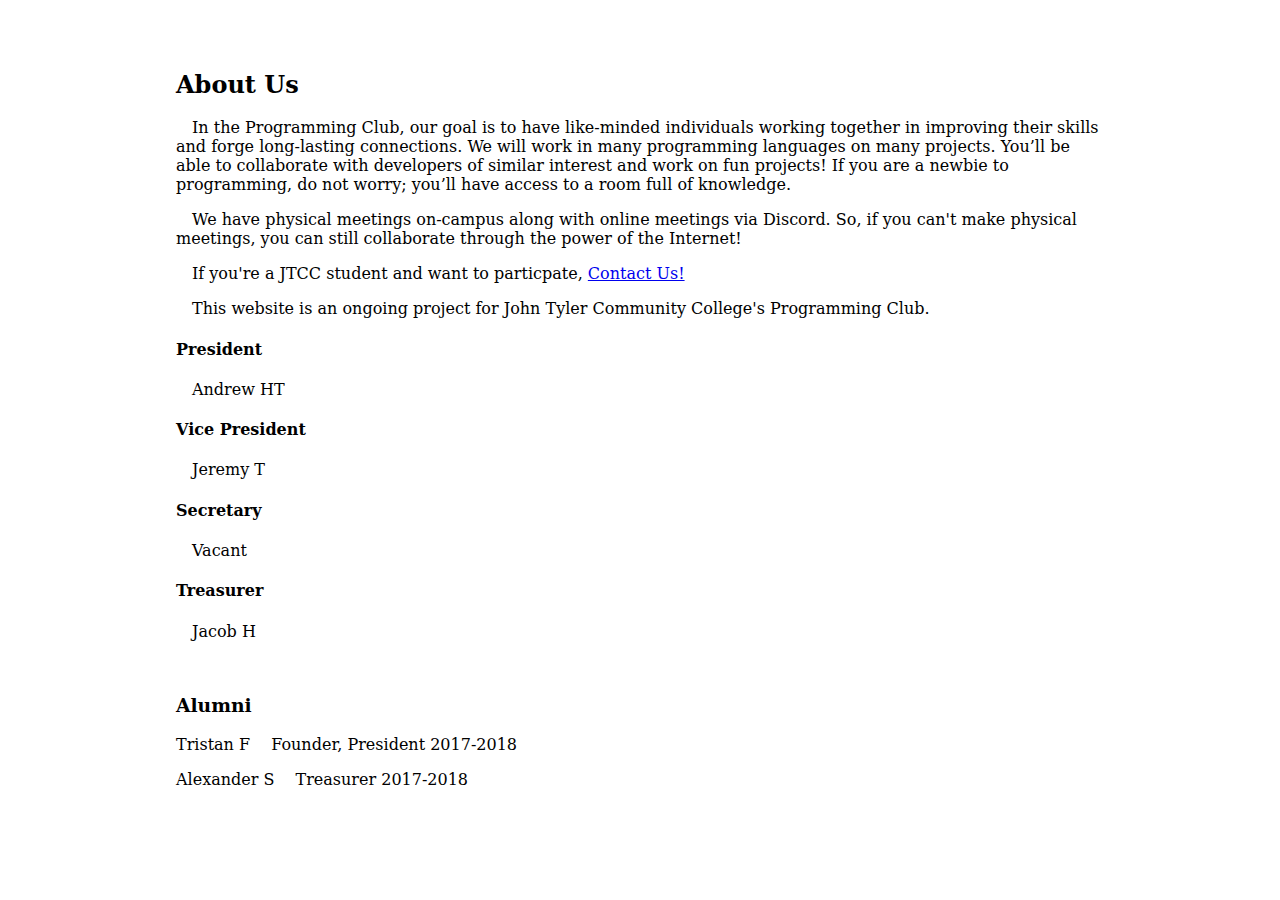
<file: index.html>
<html>
<head>
	<meta charset="utf-8">
	<title>JTCCProgrammingClub Website</title>
	<link href="styles.css" media="all" rel="stylesheet" type="text/css">
</head>

<body>

	<div class="container">
		
		<h2>About Us</h2>
		<p>&emsp;In the Programming Club, our goal is to have like-minded individuals working together in improving their skills and forge long-lasting connections. We will work in many programming languages on many projects. You’ll be able to collaborate with developers of similar interest and work on fun projects! If you are a newbie to programming, do not worry; you’ll have access to a room full of knowledge.</p>
		<p>&emsp;We have physical meetings on-campus along with online meetings via Discord. So, if you can't make physical meetings, you can still collaborate through the power of the Internet!</p>
		<p>&emsp;If you're a JTCC student and want to particpate, <a href="contact.html" style="">Contact Us!</a></p>
		<p>&emsp;This website is an ongoing project for John Tyler Community College's Programming Club.</p>
		<h4>President</h4>
		<p>&emsp;Andrew HT</p>
		<h4>Vice President</h4>
		<p>&emsp;Jeremy T</p>
		<h4>Secretary</h4>
		<p>&emsp;Vacant</p>
		<h4>Treasurer</h4>
		<p>&emsp;Jacob H </p>

		<br />
		
		<h3>Alumni</h3>
		<p>Tristan F &emsp;Founder, President 2017-2018</p>
		<p></p>
		<p>Alexander S &emsp;Treasurer 2017-2018</p>
		<p></p>

		
<!--		<h6><a href="surprise.html">Click here for a surprise!</a></h6>-->
	</div>
</body>
</html>
</file>
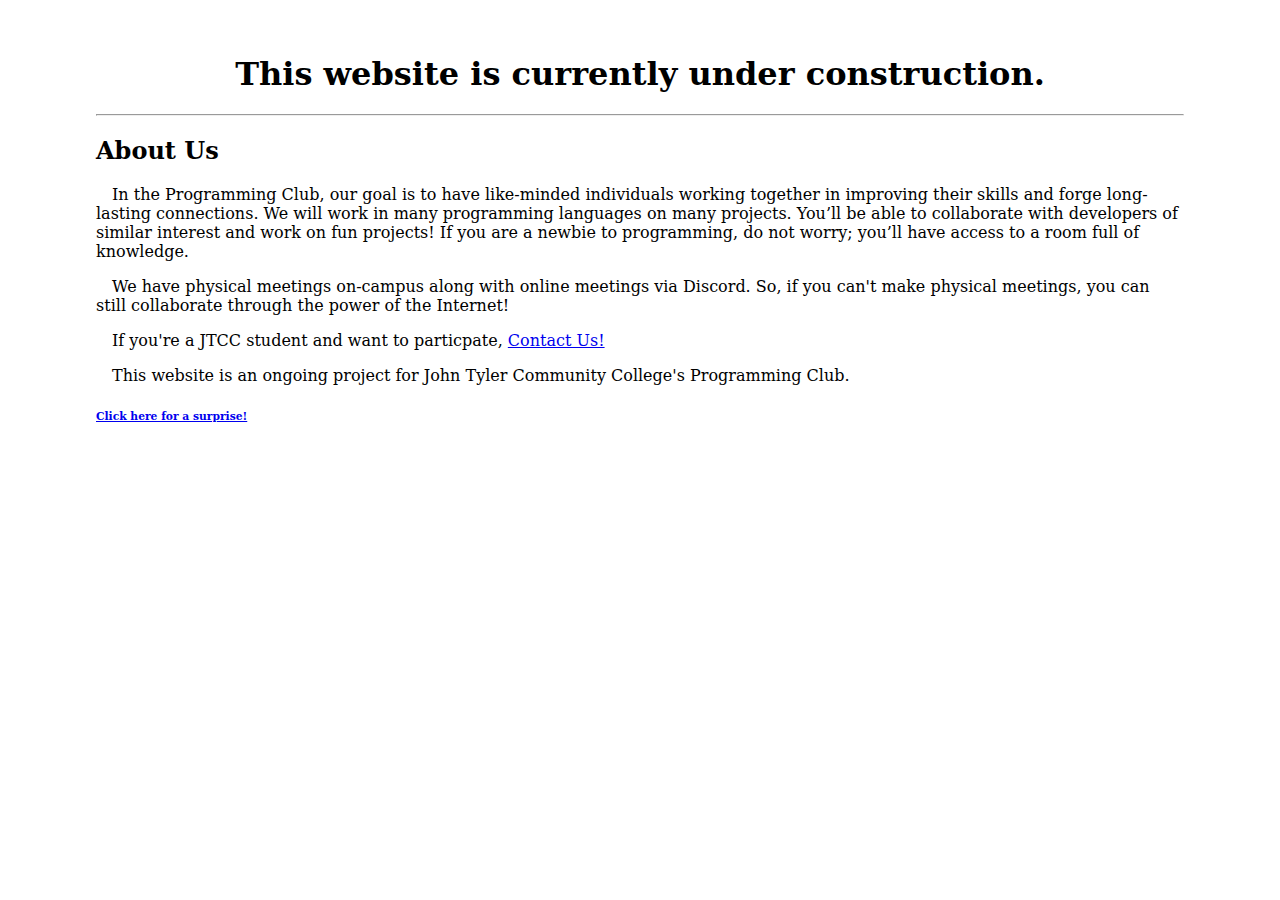
<file: jtccwebsite/index.html>
<!doctype html>
<html>
<head>
	<meta charset="utf-8">
	<title>JTCCProgrammingClub Website</title>
	<link href="styles.css" rel="stylesheet" type="text/css">
</head>

<body>
	<?php
	include_once 'header.php';
	?>
	<div class="main_container">
		<h1 style="text-align: center;">This website is currently under construction.</h1>
		<hr>
		<h2>About Us</h2>
		<p>&emsp;In the Programming Club, our goal is to have like-minded individuals working together in improving their skills and forge long-lasting connections. We will work in many programming languages on many projects. You’ll be able to collaborate with developers of similar interest and work on fun projects! If you are a newbie to programming, do not worry; you’ll have access to a room full of knowledge. 
		</p>
		<p>&emsp;We have physical meetings on-campus along with online meetings via Discord. So, if you can't make physical meetings, you can still collaborate through the power of the Internet!</p>
		<p>&emsp;If you're a JTCC student and want to particpate, <a href="contact.html" style="">Contact Us!</a></p>
		<p>&emsp;This website is an ongoing project for John Tyler Community College's Programming Club.</p>
		<h6><a href="surprise.html">Click here for a surprise!</a></h6>
	</div>
</body>
</html>
</file>
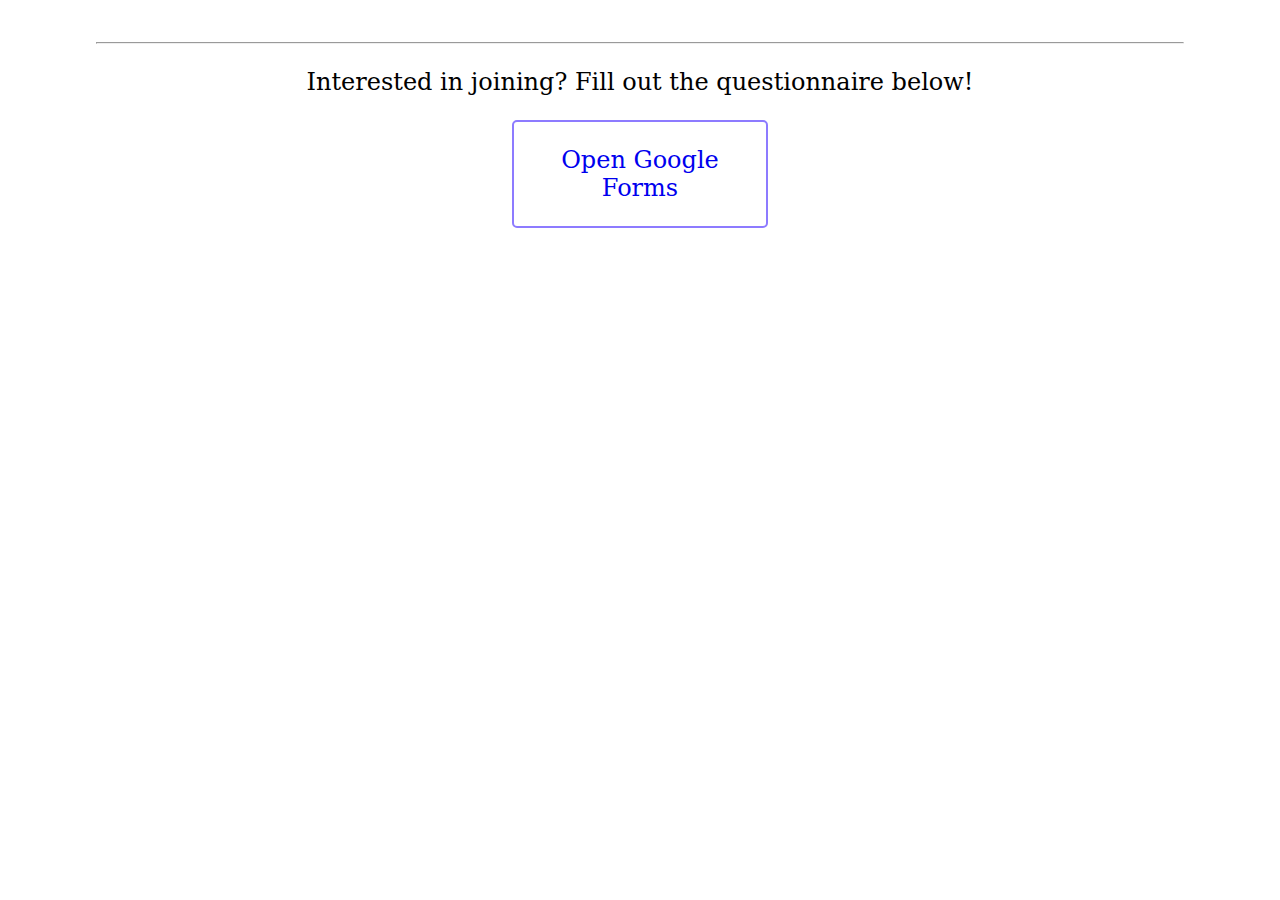
<file: contact.html>
<!doctype html>
<html>
<head>
	<meta charset="utf-8">
	<title>Contact JTCC Programming Club</title>
	<link href="styles.css" rel="stylesheet" type="text/css">
</head>

<body>
	<?php
	include_once 'header.html';
	?>
	<hr>
	<p style="text-align: center; font-size:1.5em;">Interested in joining? Fill out the questionnaire below!</p>
	<a class="gform" href="https://docs.google.com/forms/d/e/1FAIpQLSfRjZoeFt9fP2sNgnU7rlYBTX1kX_cPE8sjoKj9zc_GEobPBA/viewform?usp=sf_link" target="_blank"
	   style="
	border: 2px solid #8D7BFF;
	padding: 1em;
	background-color: white;
	border-radius: 5px;
	display: block;
	text-align: center;
	text-decoration: none;
	font-size: 24px;
	left: 40%;
	right: 40%;
	position: absolute;
	margin:0;

">Open Google Forms</a>
	
</body>
</html>
</file>
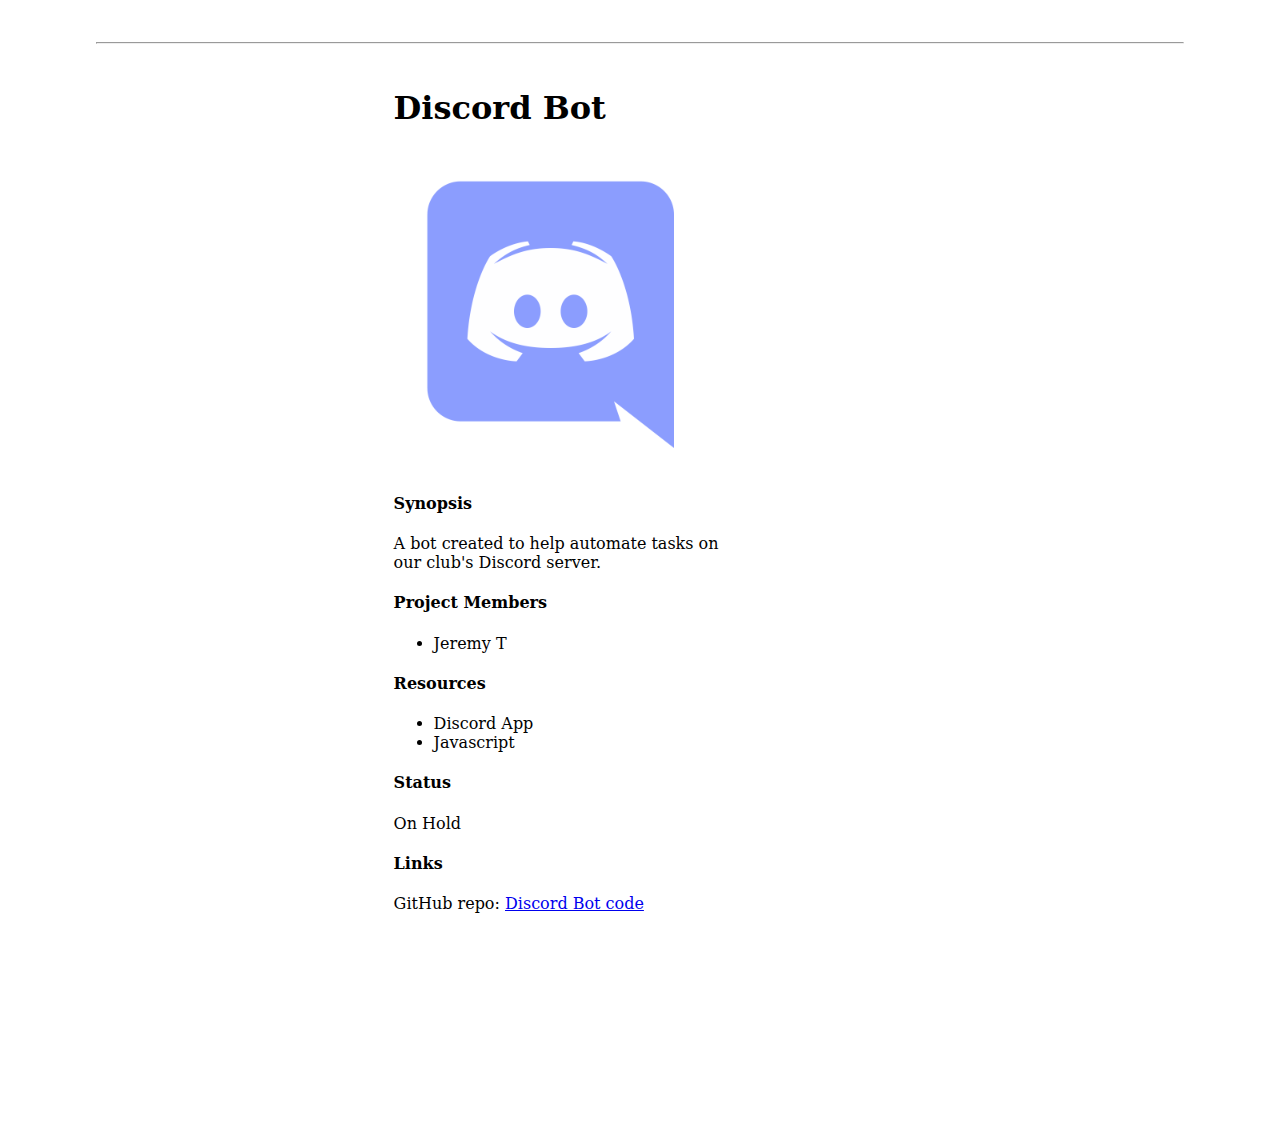
<file: proj-discordbot.html>
<!doctype html>
<html>
<head>
<meta charset="utf-8">
<title>JTCCPC Discord Bot Project</title>
<link href="styles.css" rel="stylesheet" type="text/css">
</head>

<body>
	<?php
	include_once 'header.html';
	?>
	<hr>
	<div class="proj-container">
		<h1>Discord Bot</h1>
		<img src="images/discord-logo.png" style="width:20em;"/>
		<h2></h2>
		<h4>Synopsis</h4>
		<p>A bot created to help automate tasks on our club's Discord server.</p>
		<h4>Project Members</h4>
		<ul>
			<li>Jeremy T</li>
		</ul>
		<h4>Resources</h4>
		<ul>
			<li>Discord App</li>
			<li>Javascript</li>
		</ul>
		<h4>Status</h4>
		<p>On Hold</p>
		<h4>Links</h4>
		<p>GitHub repo: <a href="https://github.com/JTCCProgrammingClub/Discord-Bot">Discord Bot code</a></p>
	</div>
</body>
</html>
</file>
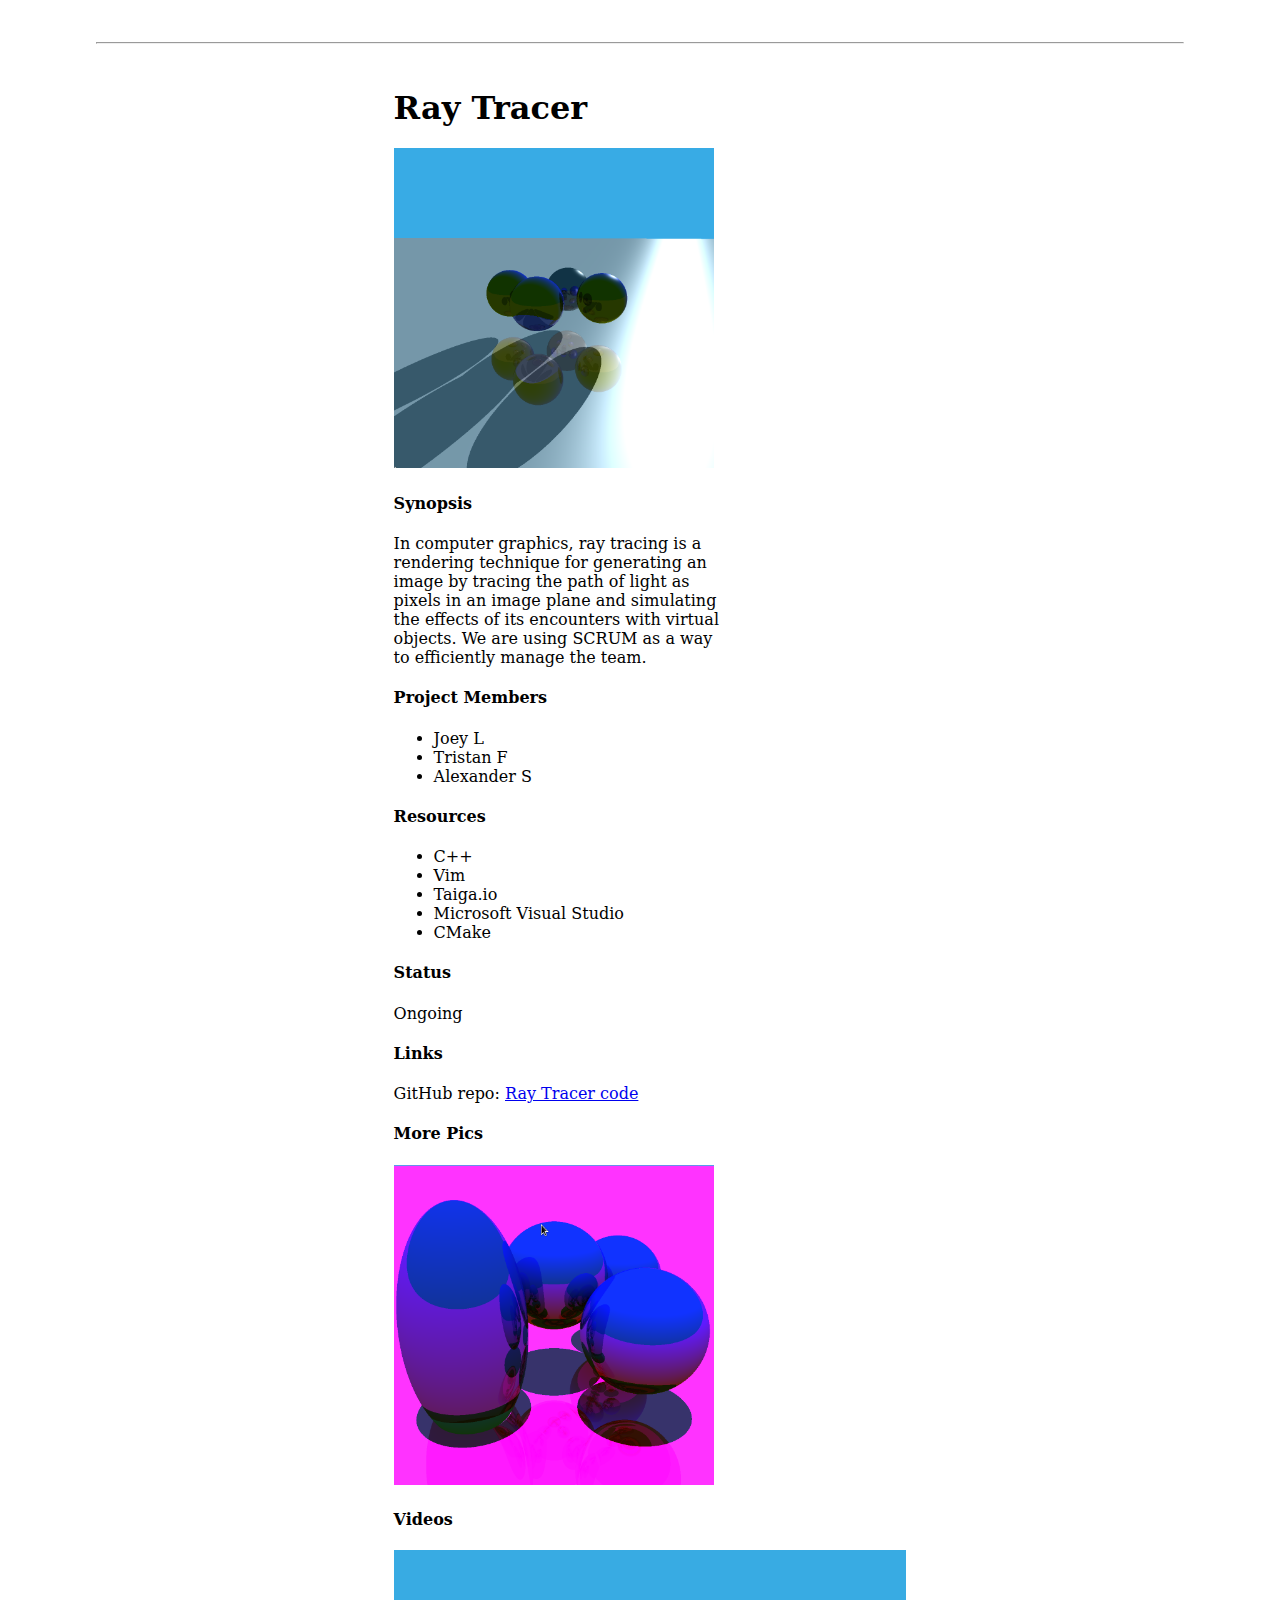
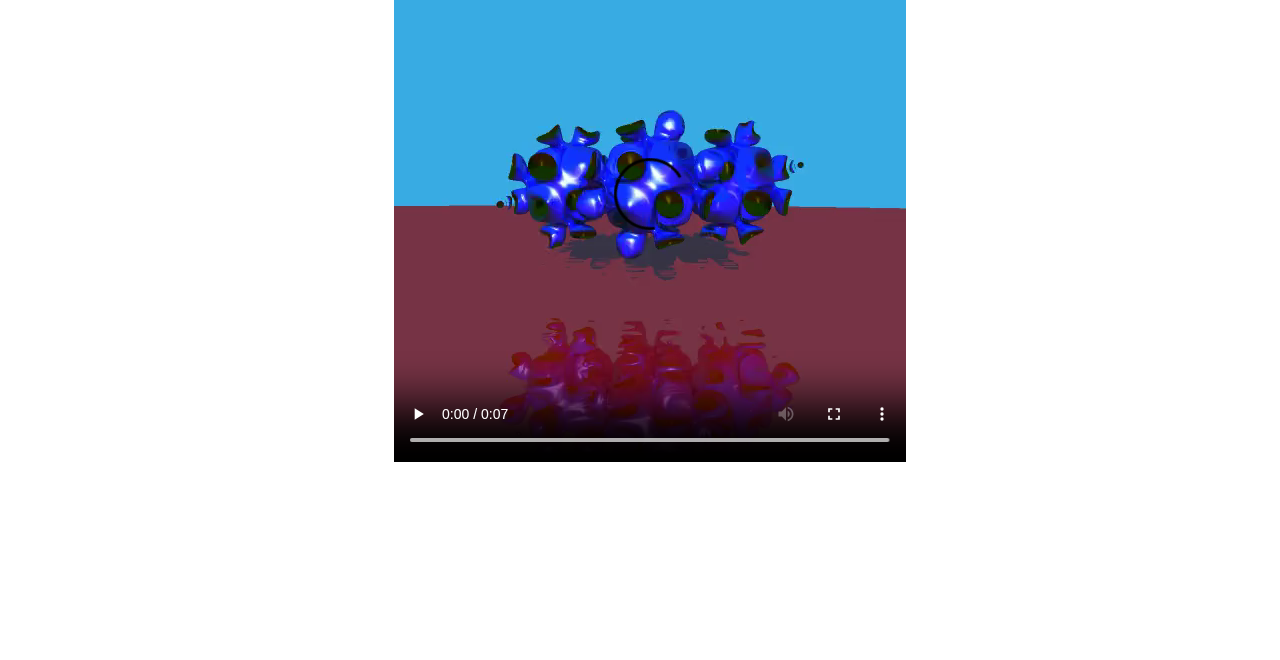
<file: proj-raytracer.html>
<!doctype html>
<html>
<head>
<meta charset="utf-8">
<title>JTCCPC Project Ray Tracer</title>
<link href="styles.css" rel="stylesheet" type="text/css">
</head>

<body>
	<?php
	include_once 'header.html';
	?>
	<hr>
	<div class="proj-container">
		<h1>Ray Tracer</h1>
		<img src="images/raytracer1.png" style="width:20em;"/>
		<h2></h2>
		<h4>Synopsis</h4>
		<p>In computer graphics, ray tracing is a rendering technique for generating an image by tracing the path of light as pixels in an image plane and simulating the effects of its encounters with virtual objects. We are using SCRUM as a way to efficiently manage the team.</p>
		<h4>Project Members</h4>
		<ul>
			<li>Joey L</li>
			<li>Tristan F</li>
			<li>Alexander S</li>
		</ul>
		<h4>Resources</h4>
		<ul>
			<li>C++</li>
			<li>Vim</li>
			<li>Taiga.io</li>
			<li>Microsoft Visual Studio</li>
			<li>CMake</li>
		</ul>
		<h4>Status</h4>
		<p>Ongoing</p>
		<h4>Links</h4>
		<p>GitHub repo: <a href="https://github.com/JTCCProgrammingClub/RayTracer">Ray Tracer code</a></p>
		<h4>More Pics</h4>
		<img src="images/raytracer2.png" style="width:20em;"/>
		<h4>Videos</h4>
		<video controls>
		<source src="videos/raytracer-3d-sine.mp4" type="video/mp4"/>
		Your browser does not support the HTML5 video tag. Please try Chrome, Firefox, or Opera.
		</video>
	</div>
</body>
</html>
</file>
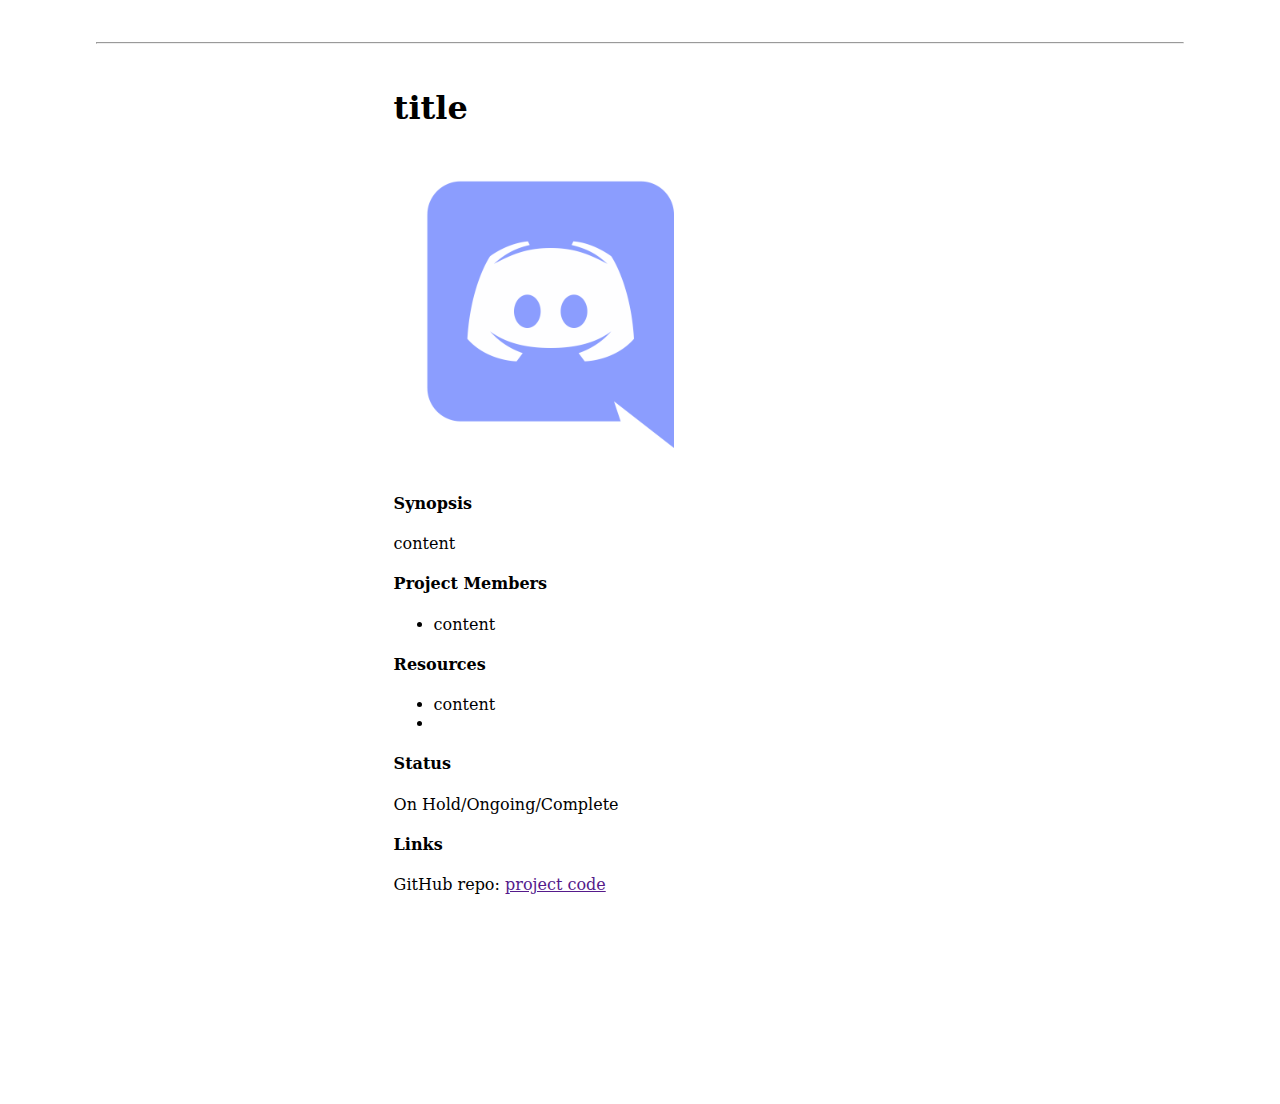
<file: proj-template.html>
<!doctype html>
<html>
<head>
<meta charset="utf-8">
<title>title</title>
<link href="styles.css" rel="stylesheet" type="text/css">
</head>

<body>
	<?php
	include_once 'header.html';
	?>
	<hr>
	<div class="proj-container">
		<h1>title</h1>
		<img src="images/discord-logo.png" style="width:20em;"/>
		<h2></h2>
		<h4>Synopsis</h4>
		<p>content</p>
		<h4>Project Members</h4>
		<ul>
			<li>content</li>
		</ul>
		<h4>Resources</h4>
		<ul>
			<li>content</li>
			<li></li>
		</ul>
		<h4>Status</h4>
		<p>On Hold/Ongoing/Complete</p>
		<h4>Links</h4>
		<p>GitHub repo: <a href="">project code</a></p>
	</div>
</body>
</html>
</file>
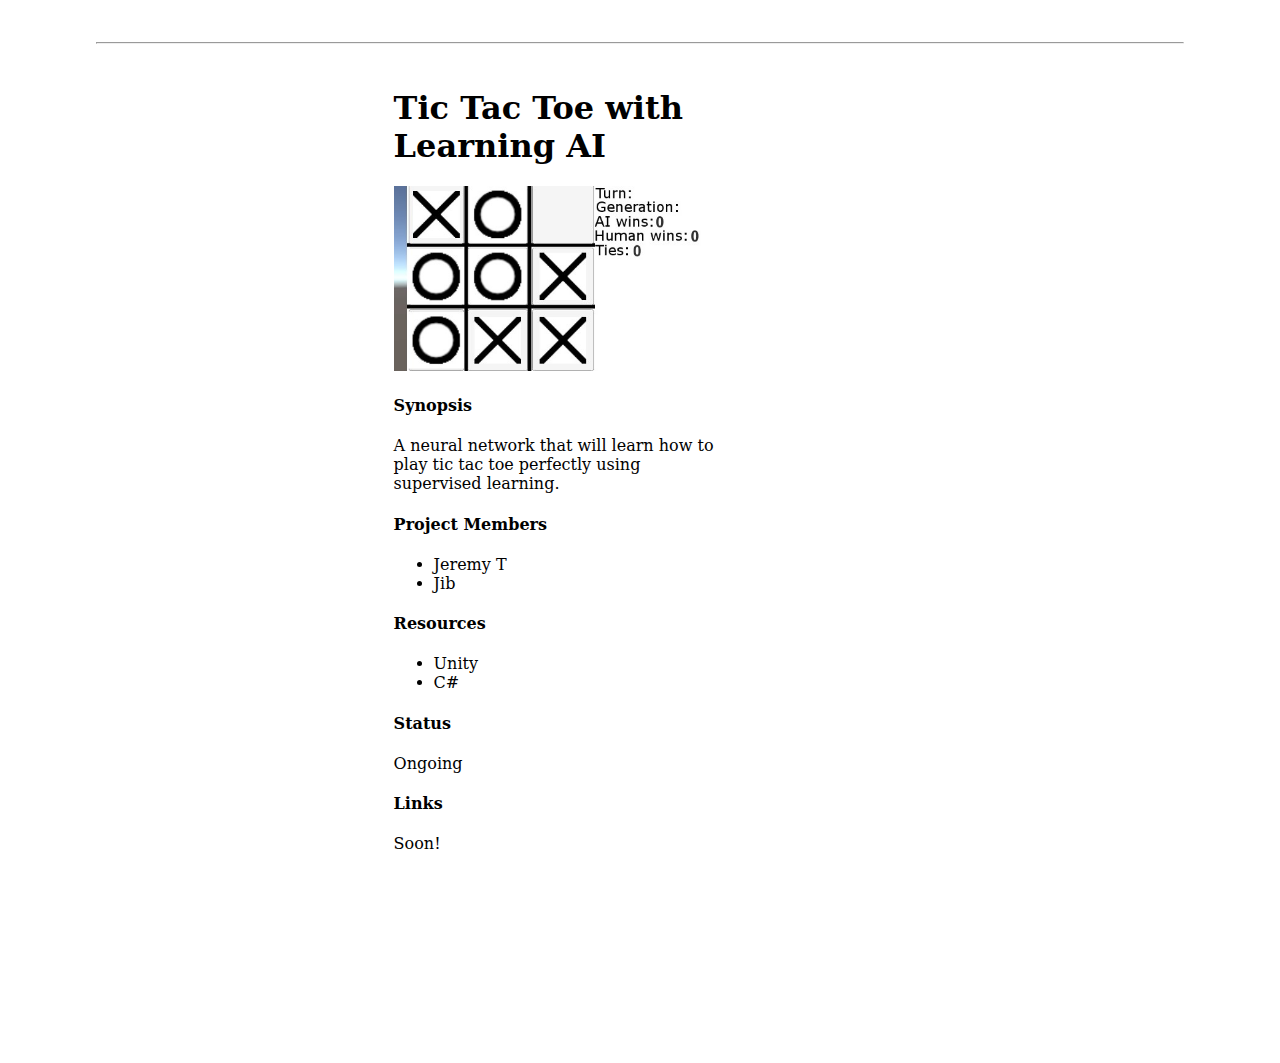
<file: proj-tictactoe.html>
<!doctype html>
<html>
<head>
<meta charset="utf-8">
<title>JTCCPC Project Tic Tac Toe AI</title>
<link href="styles.css" rel="stylesheet" type="text/css">
</head>

<body>
	<?php
	include_once 'header.html';
	?>
	<hr>
	<div class="proj-container">
		<h1>Tic Tac Toe with Learning AI</h1>
		<img src="images/testbuild-tictactoe.jpg" style="width:20em;"/>
		<h2></h2>
		<h4>Synopsis</h4>
		<p>A neural network that will learn how to play tic tac toe perfectly using supervised learning.</p>
		<h4>Project Members</h4>
		<ul>
			<li>Jeremy T</li>
			<li>Jib</li>
		</ul>
		<h4>Resources</h4>
		<ul>
			<li>Unity</li>
			<li>C#</li>
		</ul>
		<h4>Status</h4>
		<p>Ongoing</p>
		<h4>Links</h4>
		<p>Soon! <a href=""></a></p>
	</div>
</body>
</html>
</file>
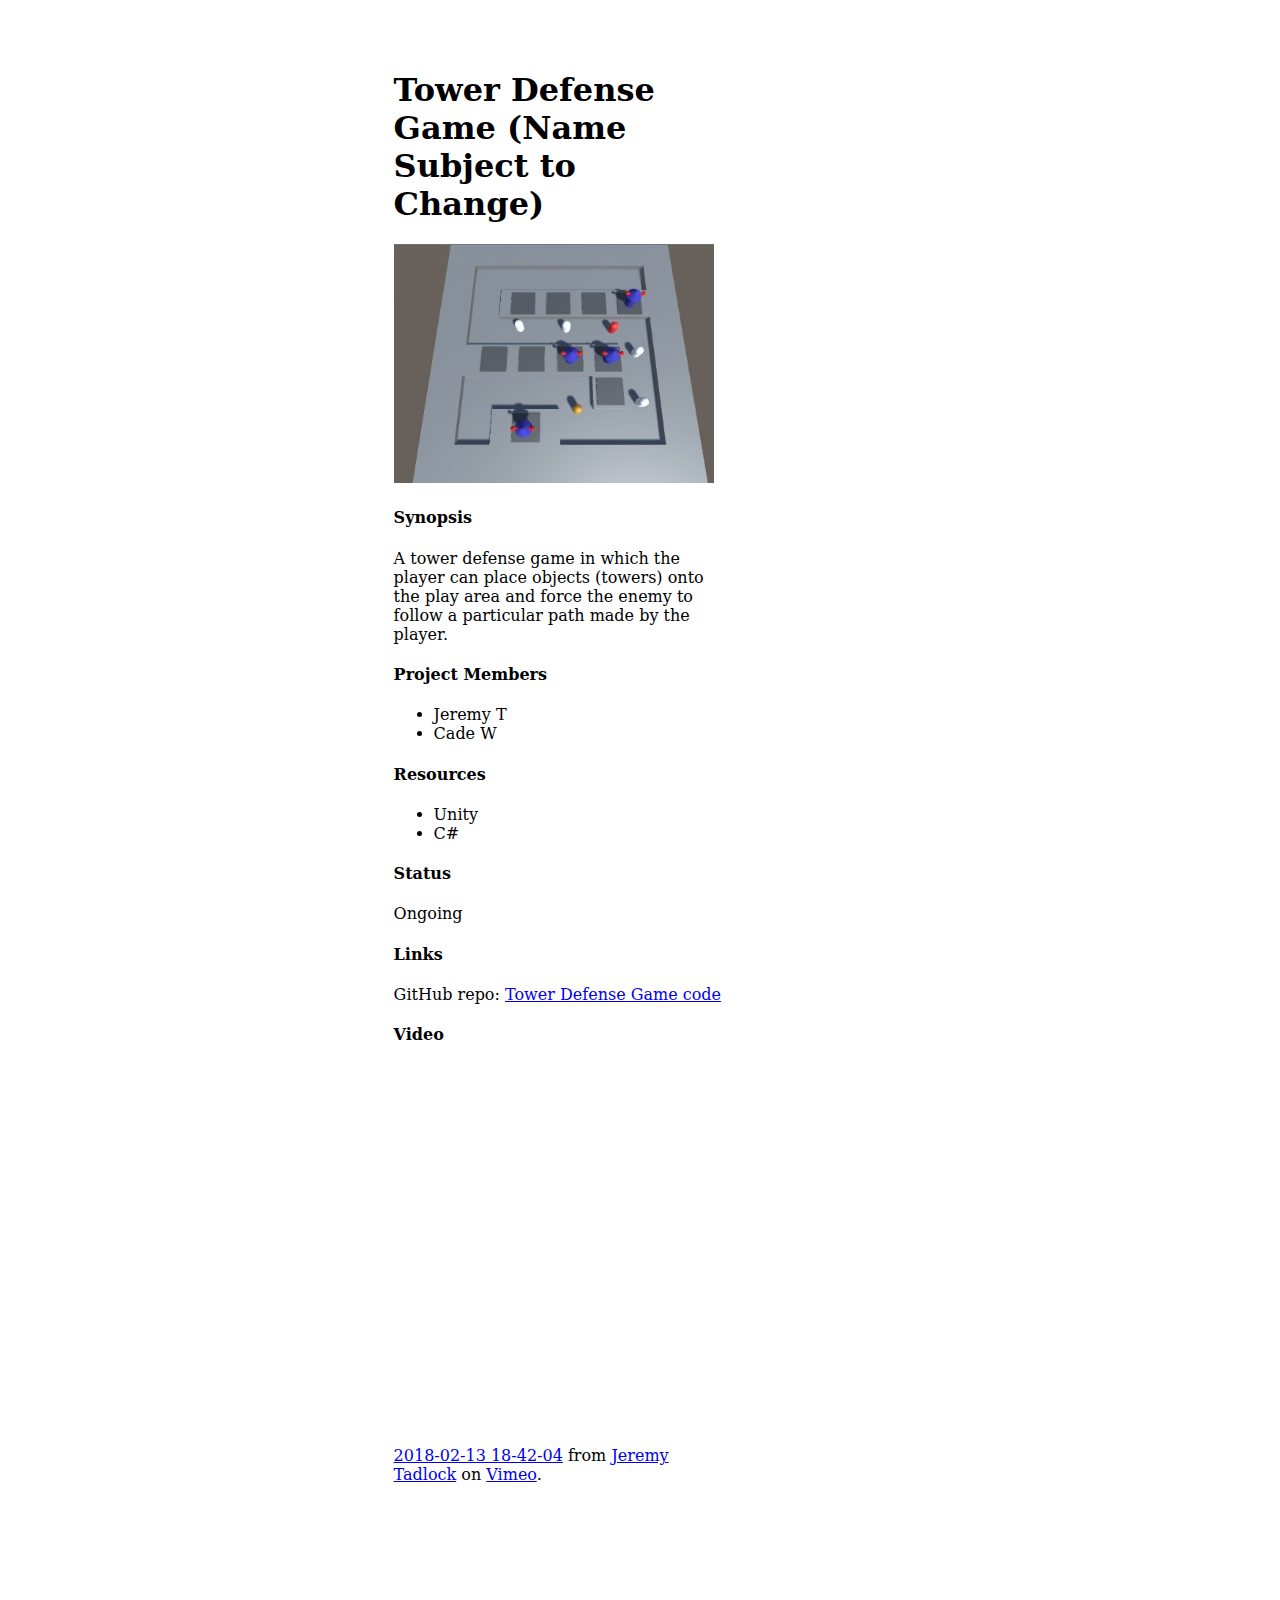
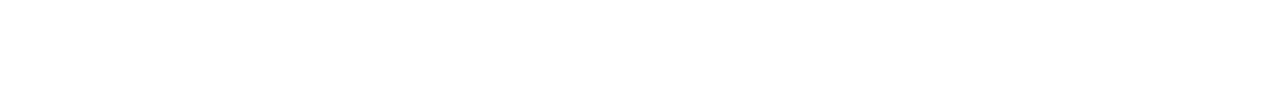
<file: proj-towerdef.html>
<!doctype html>
<html>
<head>
<meta charset="utf-8">
<title>JTCCPC Project Tower Defense Game</title>
<link href="styles.css" rel="stylesheet" type="text/css">
</head>

<body>

	<div class="proj-container">
		<h1>Tower Defense Game (Name Subject to Change)</h1>
		<img src="images/testbuild-td.jpg" style="width:20em;"/>
		<h2></h2>
		<h4>Synopsis</h4>
		<p>A tower defense game in which the player can place objects (towers) onto the play area and force the enemy to follow a particular path made by the player.</p>
		<h4>Project Members</h4>
		<ul>
			<li>Jeremy T</li>
			<li>Cade W</li>
		</ul>
		<h4>Resources</h4>
		<ul>
			<li>Unity</li>
			<li>C#</li>
		</ul>
		<h4>Status</h4>
		<p>Ongoing</p>
		<h4>Links</h4>
		<p>GitHub repo: <a href="https://github.com/JTCCProgrammingClub/TowerDefenseUnityGame">Tower Defense Game code</a></p>
		<h4>Video</h4>
		<iframe src="https://player.vimeo.com/video/255649088" width="640" height="361" frameborder="0" webkitallowfullscreen mozallowfullscreen allowfullscreen></iframe>
<p><a href="https://vimeo.com/255649088">2018-02-13 18-42-04</a> from <a href="https://vimeo.com/user80911004">Jeremy Tadlock</a> on <a href="https://vimeo.com">Vimeo</a>.</p>
	</div>
</body>
</html>
</file>
<file: styles.css>
#header{
	
}

body{
	padding: .1em 4em;
	margin: 2em;
	font-family: Constantia, "Lucida Bright", "DejaVu Serif", Georgia, "serif";
}

div#sp {
	background-color: rgba(255,255,255,0.85);
	width: 100%;
	height: 100%;
	left: 0;
	top: 0;
	position: absolute;
	z-index: 99999;
}

div#sp div#sp-content {
	top: 50%;
	left: 50%;
	transform: translate(-50%,-50%);
    width:50em;
    height:auto;
	text-align: center;
	padding: 1em 5em;
    border: 1px solid #ccc;
    background-color: #f3f3f3;
    position:absolute;
}
.button {
 	display: inline-block;
	border-radius: .5em;
	padding: 1em 2.5em;
	background-color: white;
	cursor: pointer;
}

.button:hover {
	background-color:aqua;
	border-color: #B1B4E9;
	-webkit-transition: all .33s;
    transition: all .33s;
}
#banner_id{
	top: 0;
	padding: 10px;
	margin-top: 0;
}

#banner_txt{
	color: black;
	font-size: 2em;
	text-decoration: none;
}

#nav_div{
	
}

#nav_menu{
	list-style-type: none;
	margin: 0;
	padding: 0;
	overflow: hidden;
	background-color: #660033;
}

.menu_item{
	float: left;
}

li a {
	display: block;
	color: white;
	text-align: center;
	padding: 16px;
	text-decoration: none;
}

li a:hover {
	background-color: #808080;
	-webkit-transition: background-color .40s;
    transition: background-color .40s;
}

*, *:before, *:after {
  box-sizing: border-box !important;
}

div.proj-container {
	width: 75%;
    height: 100%;
	position: relative;
    left: 20%;	
	right: auto;
    margin: auto;
	padding: 1em 25em 10em 5em;
	text-align: left;
	display: inline-block;
}



article.container {
	-moz-column-width: 13em;
	-webkit-column-width: 13em;
	column-width: 13em;
    -moz-column-gap: 1.5em;
	-webkit-column-gap: 1.5em;
	column-gap: 1.5em;
    width: 100%;
	margin-left: auto;
	margin-right: auto;
	padding: 5em 10em;
}

section.gallery {
	display: inline-block;
	margin: 0.25rem;
	padding: 0px;
	width: 100%;
	background: #FFFFFF;
	text-align: center;
	border: 1px solid #d7d7d7;
	border-radius: .5em;
}

section img {
	width: 100%;
	border-radius: .5em .5em 0 0;
	padding: 0;
}

section:hover{
	border: 1px solid #777;
	box-shadow: 0em 0em .5em .2em  gray;
	-webkit-transition: box-shadow .25s;
    transition: box-shadow .25s;
}

div.gallery {
    margin: .33em ;
    border: 1px solid #ccc;
    float: left;
    width: 180px;
	text-decoration: none;
}

div.gallery:hover {
    border: 1px solid #777;
	box-shadow: 0em 0em .5em .2em gray;
	-webkit-transition: box-shadow .25s;
    transition: box-shadow .25s;
}

div.gallery img {
    width: 180px;
    height: auto;
}

section a {
	text-decoration: none;
}

div.desc {
    padding: 15px;
    text-align: center;
	text-decoration: none;
}

div.container {
	width: auto;
    height: 100%;
	position: relative;
    left: auto;	
	right: auto;
    margin: auto;
	padding: 1em 5em;
	text-align: left;
	display: inline-block;
}

a.gform:link, a.gform:visited {
	border: 2px solid #8D7BFF;
	padding: 1em;
	background-color: white;
	border-radius: 5px;
	display: block;
	text-align: center;
	text-decoration: none;
	font-size: 24px;
	left: 0;
	right: 0;
	position: absolute;
	margin:0;
}

a.gform:hover, a.gform:active {
	background-color: aqua;
	-webkit-transition: background-color .40s;
    transition: background-color .40s;
}
</file>
<file: jtccwebsite/styles.css>
#header{
	
}

body{
	padding: .1em 4em;
	margin: 2em;
	font-family: Constantia, "Lucida Bright", "DejaVu Serif", Georgia, "serif";
}

div#sp {
	background-color: rgba(255,255,255,0.85);
	width: 100%;
	height: 100%;
	left: 0;
	top: 0;
	position: absolute;
	z-index: 99999;
}

div#sp div#sp-content {
	top: 50%;
	left: 50%;
	transform: translate(-50%,-50%);
    width:50em;
    height:auto;
	text-align: center;
	padding: 1em 5em;
    border: 1px solid #ccc;
    background-color: #f3f3f3;
    position:absolute;
}
.button {
 	display: inline-block;
	border-radius: .5em;
	padding: 1em 2.5em;
	background-color: white;
	cursor: pointer;
}

.button:hover {
	background-color:aqua;
	border-color: #B1B4E9;
	-webkit-transition: all .33s;
    transition: all .33s;
}
#banner_id{
	top: 0;
	padding: 10px;
	margin-top: 0;
}

#banner_txt{
	color: black;
	font-size: 2em;
	text-decoration: none;
}

#nav_div{
	
}

#nav_menu{
	list-style-type: none;
	margin: 0;
	padding: 0;
	overflow: hidden;
	background-color: #660033;
}

.menu_item{
	float: left;
}

li a {
	display: block;
	color: white;
	text-align: center;
	padding: 16px;
	text-decoration: none;
}

li a:hover {
	background-color: #808080;
	-webkit-transition: background-color .40s;
    transition: background-color .40s;
}

*, *:before, *:after {
  box-sizing: border-box !important;
}

div.proj-container {
	width: 75%;
    height: 100%;
	position: relative;
    left: 20%;	
	right: auto;
    margin: auto;
	padding: 1em 25em 10em 5em;
	text-align: left;
	display: inline-block;
}



article.container {
	-moz-column-width: 13em;
	-webkit-column-width: 13em;
	column-width: 13em;
    -moz-column-gap: 1.5em;
	-webkit-column-gap: 1.5em;
	column-gap: 1.5em;
    width: 100%;
	margin-left: auto;
	margin-right: auto;
	padding: 5em 10em;
}

section.gallery {
	display: inline-block;
	margin: 0.25rem;
	padding: 0px;
	width: 100%;
	background: #FFFFFF;
	text-align: center;
	border: 1px solid #d7d7d7;
	border-radius: .5em;
}

section img {
	width: 100%;
	border-radius: .5em .5em 0 0;
	padding: 0;
}

section:hover{
	border: 1px solid #777;
	box-shadow: 0em 0em .5em .2em  gray;
	-webkit-transition: box-shadow .25s;
    transition: box-shadow .25s;
}

div.gallery {
    margin: .33em ;
    border: 1px solid #ccc;
    float: left;
    width: 180px;
	text-decoration: none;
}

div.gallery:hover {
    border: 1px solid #777;
	box-shadow: 0em 0em .5em .2em gray;
	-webkit-transition: box-shadow .25s;
    transition: box-shadow .25s;
}

div.gallery img {
    width: 180px;
    height: auto;
}

section a {
	text-decoration: none;
}

div.desc {
    padding: 15px;
    text-align: center;
	text-decoration: none;
}

div.container {
	width: auto;
    height: 100%;
	position: relative;
    left: auto;	
	right: auto;
    margin: auto;
	padding: 1em 5em;
	text-align: left;
	display: inline-block;
}

a.gform:link, a.gform:visited {
	border: 2px solid #8D7BFF;
	padding: 1em;
	background-color: white;
	border-radius: 5px;
	display: block;
	text-align: center;
	text-decoration: none;
	font-size: 24px;
	left: 0;
	right: 0;
	position: absolute;
	margin:0;
}

a.gform:hover, a.gform:active {
	background-color: aqua;
	-webkit-transition: background-color .40s;
    transition: background-color .40s;
}
</file>
